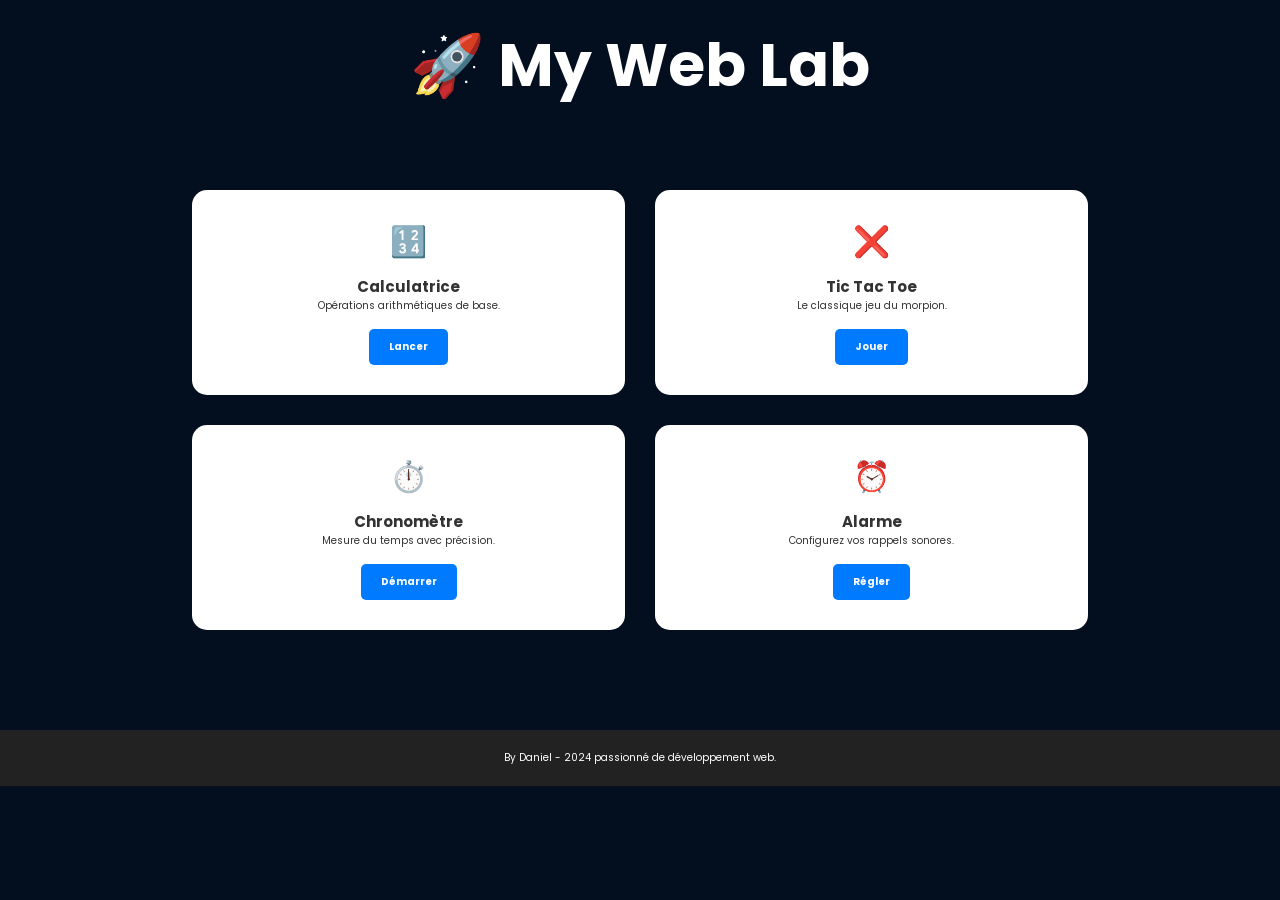
<file: index.html>
<!DOCTYPE html>
<html lang="fr">
<head>
    <meta charset="UTF-8">
    <meta name="viewport" content="width=device-width, initial-scale=1.0">
    <title>Mes Mini-Projets Web</title>
    <link rel="stylesheet" href="style.css">
</head>
<body>
    <header>
        <h1>🚀 My Web Lab</h1>

    </header>

    <main class="grid-container">
        <div class="card">
            <div class="icon">🔢</div>
            <h2>Calculatrice</h2>
            <p>Opérations arithmétiques de base.</p>
            <a href="/calculatrice/index.html" class="btn">Lancer</a>
        </div>

        <div class="card">
            <div class="icon">❌</div>
            <h2>Tic Tac Toe</h2>
            <p>Le classique jeu du morpion.</p>
            <a href="/tic-tac-toe/index.html" class="btn">Jouer</a>
        </div>

        <div class="card">
            <div class="icon">⏱️</div>
            <h2>Chronomètre</h2>
            <p>Mesure du temps avec précision.</p>
            <a href="chronometre/index.html" class="btn">Démarrer</a>
        </div>

        <div class="card">
            <div class="icon">⏰</div>
            <h2>Alarme</h2>
            <p>Configurez vos rappels sonores.</p>
            <a href="alarme/index.html" class="btn">Régler</a>
        </div>
    </main>
    <footer>
        By Daniel - 2024  passionné de développement web.
    </footer>
</body>
</html>
</file>
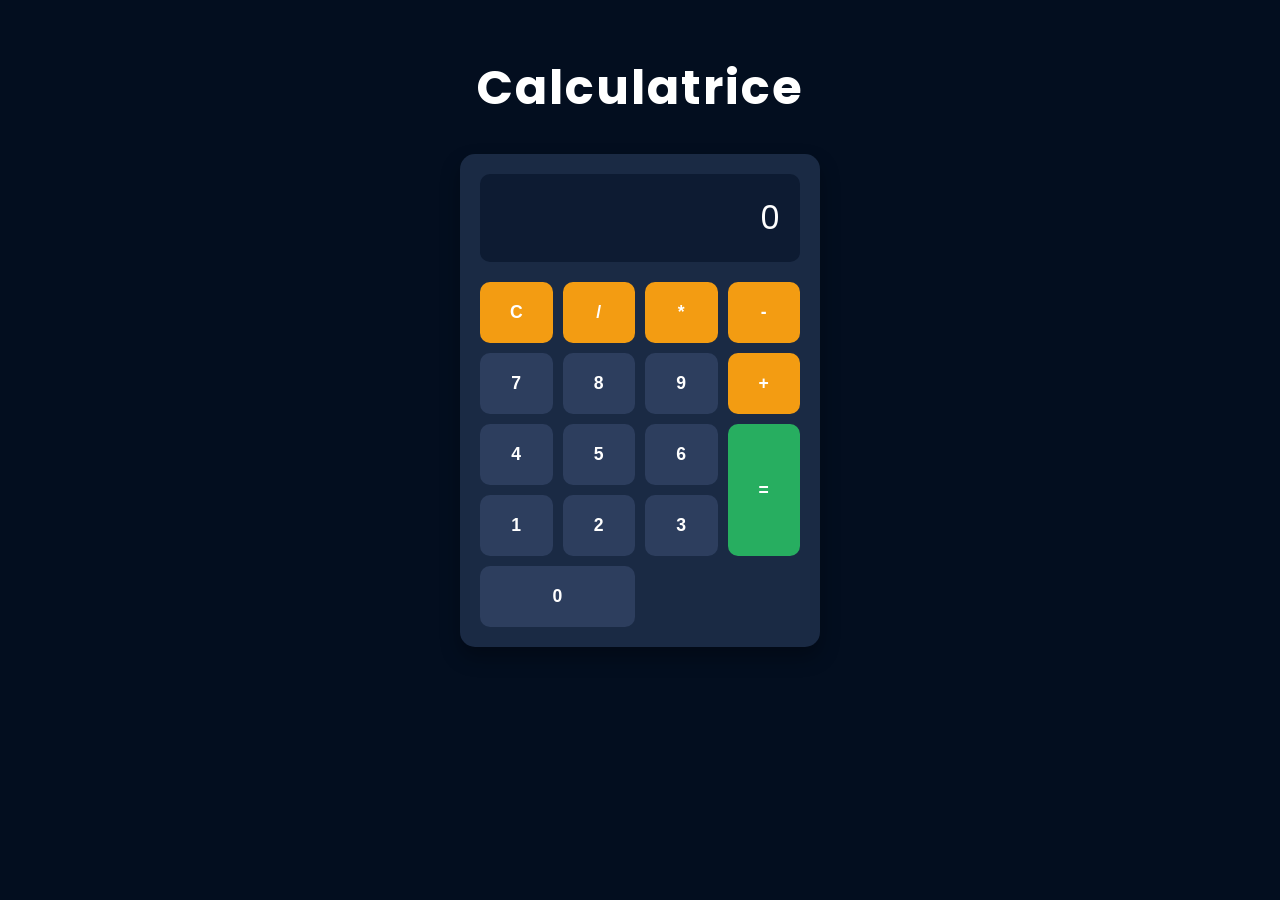
<file: calculatrice/index.html>
<!DOCTYPE html>
<html lang="fr">
<head>
    <meta charset="UTF-8">
    <title>Calculatrice Pro</title>
    <link rel="stylesheet" href="/calculatrice/style.css">
</head>
<body>
    <header>
        <h1>Calculatrice</h1>
    </header>

    <div class="calculator">
        <div class="display" id="display">0</div>
        <div class="buttons" id="buttons">
            <button class="operator" data-value="C">C</button>
            <button class="operator" data-value="/">/</button>
            <button class="operator" data-value="*">*</button>
            <button class="operator" data-value="-">-</button>
            <button data-value="7">7</button>
            <button data-value="8">8</button>
            <button data-value="9">9</button>
            <button class="operator" data-value="+">+</button>
            <button data-value="4">4</button>
            <button data-value="5">5</button>
            <button data-value="6">6</button>
            <button class="equal" data-value="=">=</button>
            <button data-value="1">1</button>
            <button data-value="2">2</button>
            <button data-value="3">3</button>
            <button data-value="0" style="grid-column: span 2;">0</button>
        </div>
    </div>
    <script src="/calculatrice/logique.js"></script>
</body>
</html>
</file>
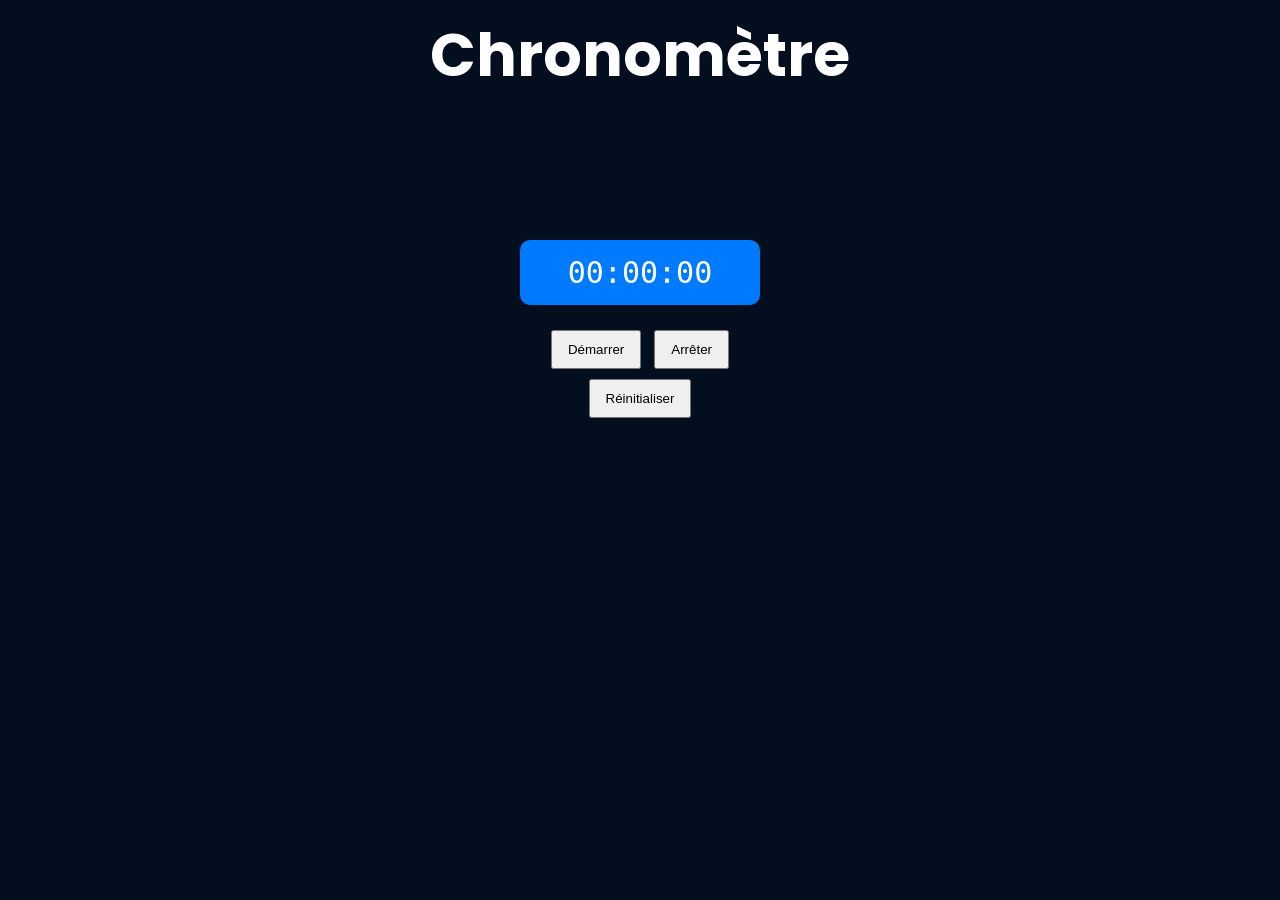
<file: chronometre/index.html>
<!DOCTYPE html>
<html lang="en">
<head>
    <meta charset="UTF-8">
    <meta name="viewport" content="width=device-width, initial-scale=1.0">
    <title>chronometre</title>
    <link rel="stylesheet" href="/chronometre/style.css">
</head>
<body>
    <h1>Chronomètre</h1>
    <div class="chrono-container">
        <div class="display" id="display">00:00:00</div>
        <div class="controls">
            <button onclick="start()">Démarrer</button>
            <button onclick="stop()">Arrêter</button>
            <button onclick="reset()">Réinitialiser</button>
        </div>
    </div>
    
</body>
</html>
</file>
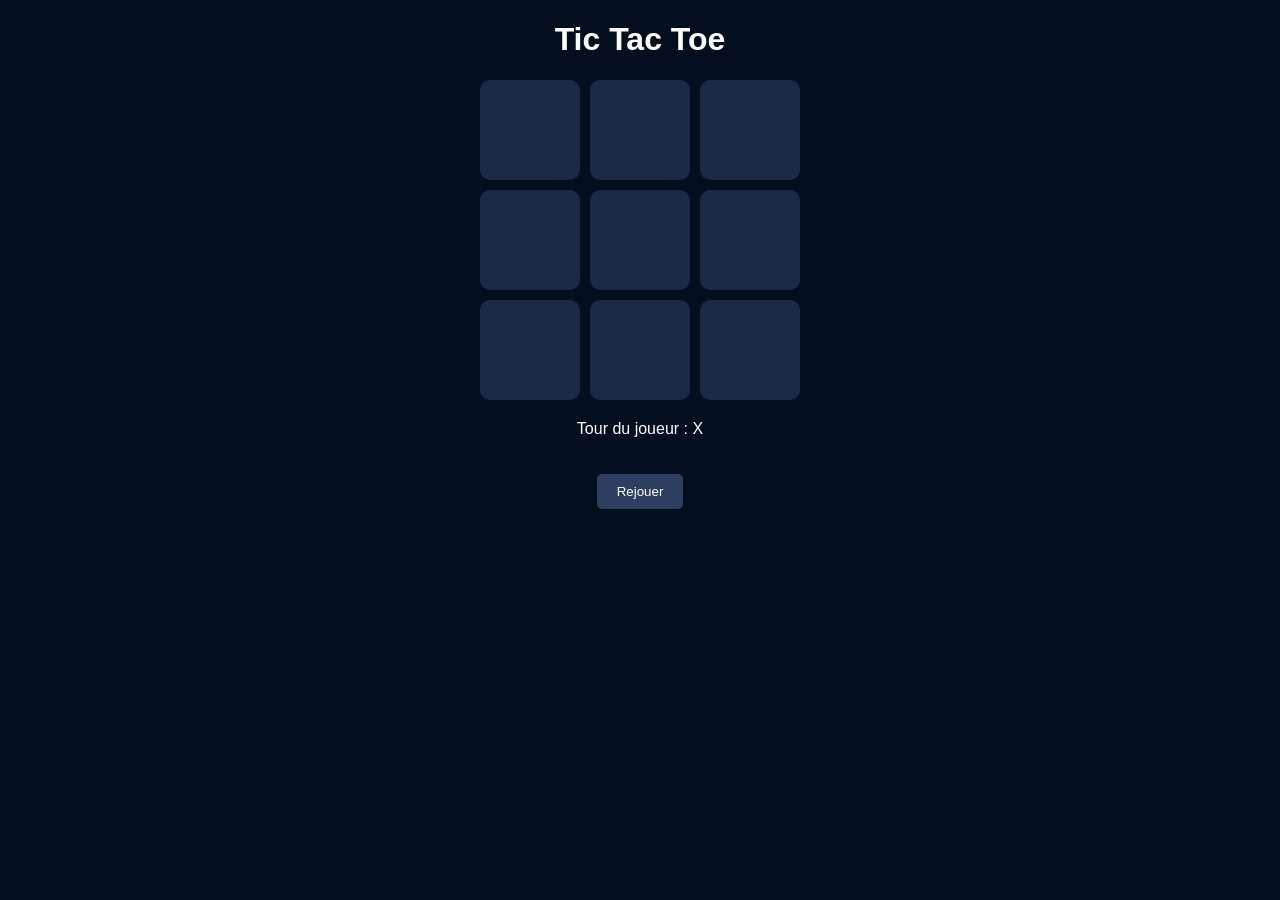
<file: tic-tac-toe/index.html>
<!DOCTYPE html>
<html lang="fr">
<head>
    <meta charset="UTF-8">
    <title>Tic Tac Toe</title>
    <link rel="stylesheet" href="/tic-tac-toe/style.css">
</head>
<body>
    <header>
        <h1>Tic Tac Toe</h1>
    </header>

    <div class="game-container">
        <div class="board" id="board">
            <div class="cell" data-index="0"></div>
            <div class="cell" data-index="1"></div>
            <div class="cell" data-index="2"></div>
            <div class="cell" data-index="3"></div>
            <div class="cell" data-index="4"></div>
            <div class="cell" data-index="5"></div>
            <div class="cell" data-index="6"></div>
            <div class="cell" data-index="7"></div>
            <div class="cell" data-index="8"></div>
        </div>
        <p id="status">Tour du joueur : X</p>
        <button onclick="resetGame()">Rejouer</button>
    </div>
    <script src="/tic-tac-toe/logique.js"></script>
</body>
</html>
</file>
<file: style.css>
@import url('https://fonts.googleapis.com/css2?family=Montserrat:ital,wght@0,100..900;1,100..900&family=Poppins:ital,wght@0,100;0,200;0,300;0,400;0,500;0,600;0,700;0,800;0,900;1,100;1,200;1,300;1,400;1,500;1,600;1,700;1,800;1,900&display=swap');

:root {
    --primary-color: #007bff;
    --secondary-color: #6c757d;
    --background-color: #030e1f;
    --text-color: #333;
    --card-color: #fff;
}
* {
    box-sizing: border-box;
    padding: 0;
    margin: 0;
}
html {
    font-size: 10px;
}
/*HOME PAGE*/

body {
    font-family: 'Poppins', sans-serif;
    background-color: var(--background-color);
    color: var(--text-color);
    margin: 0;
    display: flex;
    gap: 5rem;
    flex-direction: column;
    align-items: center;
}

header {
    text-align: center;
    padding: 20px
}
header h1 {
    font-size: 6rem;
    color: var(--card-color);
    margin-bottom: 10px;
}

.grid-container {
    display: grid;
    grid-template-columns: repeat(2, 1fr); 
    gap: 30px;
    width: 70%;
    margin: 0 auto;  
    padding-bottom: 50px;
}

.card {
    background: var(--card-color);
    padding: 30px;
    border-radius: 15px;
    transition: transform 0.3s ease;
    text-align: center;
}

.card:hover {
    transform: translateY(-10px);
    rotate: 5deg;
    background-color: var(--background-color);
    color: var(--card-color);
    transition: transform 0.3s ease, background-color 0.3s ease, color 0.3s ease;
}

.icon {
    font-size: 3rem;
    margin-bottom: 10px;
}

.btn {
    display: inline-block;
    margin-top: 15px;
    padding: 10px 20px;
    background-color: #007bff;
    color: white;
    text-decoration: none;
    border-radius: 5px;
    font-weight: bold;
}

.btn:hover {
    background-color: #0056b3;
}
footer {
    text-align: center;
    padding: 20px;
    background-color: #222;
    color: #fff;
    width: 100%;
}
</file>
<file: calculatrice/style.css>
@import url('https://fonts.googleapis.com/css2?family=Montserrat:ital,wght@0,100..900;1,100..900&family=Poppins:ital,wght@0,100;0,200;0,300;0,400;0,500;0,600;0,700;0,800;0,900;1,100;1,200;1,300;1,400;1,500;1,600;1,700;1,800;1,900&display=swap');

/* 1. Définition des Variables (Root) */
:root {
    --bg-main: #030e1f;
    --bg-calculator: #1a2a44;
    --bg-display: #0d1b32;
    --bg-button: #2d3e5e;
    --color-operator: #f39c12;
    --color-equal: #27ae60;
    --text-white: #ffffff;
    --border-radius: 15px;
    --font-main: 'Poppins', sans-serif;
}

/* 2. Styles Globaux */
body {
    background-color: var(--bg-main);
    color: var(--text-white);
    font-family: var(--font-main);
    text-align: center;
    margin: 0;
    padding: 20px;
}

header h1 {
    margin-bottom: 30px;
    letter-spacing: 2px;
    font-size: 3rem;
}

/* 3. Structure de la Calculatrice */
.calculator {
    width: 320px;
    margin: 0 auto;
    background: var(--bg-calculator);
    padding: 20px;
    border-radius: var(--border-radius);
    box-shadow: 0 10px 20px rgba(0,0,0,0.3);
}

.display {
    background: var(--bg-display);
    padding: 20px;
    font-size: 2rem;
    margin-bottom: 20px;
    border-radius: 10px;
    text-align: right;
    min-height: 40px;
}

/* 4. Grille des Boutons */
.buttons {
    display: grid;
    grid-template-columns: repeat(4, 1fr);
    gap: 10px;
}

button {
    padding: 20px;
    border: none;
    border-radius: 10px;
    cursor: pointer;
    background: var(--bg-button);
    color: var(--text-white);
    font-weight: bold;
    font-size: 1.1rem;
    transition: transform 0.2s ease, filter 0.2s ease;
}

/* Animation au survol */
button:hover {
    filter: brightness(1.2);
    transform: scale(1.05);
}

/* Couleurs spécifiques */
.operator { 
    background: var(--color-operator); 
}
.equal { 
    background: var(--color-equal); 
    grid-row: span 2; 
}
</file>
<file: chronometre/style.css>
@import url('https://fonts.googleapis.com/css2?family=Montserrat:ital,wght@0,100..900;1,100..900&family=Poppins:ital,wght@0,100;0,200;0,300;0,400;0,500;0,600;0,700;0,800;0,900;1,100;1,200;1,300;1,400;1,500;1,600;1,700;1,800;1,900&display=swap');

:root {
    --primary-color: #007bff;
    --secondary-color: #6c757d;
    --background-color: #030e1f;
    --text-color: #333;
    --card-color: #fff;
}
* {
    box-sizing: border-box;
    padding: 0;
    margin: 0;
}

html {
    font-size: 10px;
}
body {
    font-family: 'Poppins', sans-serif;
    background-color: var(--background-color);
    color: var(--card-color);
    margin: 0;
    display: flex;
    gap: 5rem;
    flex-direction: column;
    align-items: center;
}
h1 {
    font-size: 6rem;
    color: var(--card-color);
    margin: 10px;
}
.chrono-container {
    text-align: center;
    background: var(--background-color);
    padding: 30px;
    border-radius: 15px;
    width: 300px;
    margin: 50px auto;
}

.display {
    font-size: 3rem;
    font-family: monospace;
    margin-bottom: 20px;
    background-color: var(--primary-color);
    padding: 15px;
    border-radius: 10px;
}

.controls button {
    margin: 5px;
    padding: 10px 15px;
    cursor: pointer;
}
</file>
<file: tic-tac-toe/style.css>
:root {
    --bg-main: #030e1f;
    --cell-bg: #1a2a44;
    --text-white: #ffffff;
}

body {
    background-color: var(--bg-main);
    color: var(--text-white);
    text-align: center;
    font-family: sans-serif;
}

.board {
    display: grid;
    grid-template-columns: repeat(3, 100px);
    gap: 10px;
    justify-content: center;
    margin: 20px auto;
}

.cell {
    width: 100px;
    height: 100px;
    background: var(--cell-bg);
    display: flex;
    align-items: center;
    justify-content: center;
    font-size: 3rem;
    font-weight: bold;
    cursor: pointer;
    border-radius: 10px;
}
/* Couleur pour X (Bleu) */
.cell.x {
    color: #3498db; /* Bleu */
}

/* Couleur pour O (Rouge) */
.cell.o {
    color: #e74c3c; /* Rouge */
}

/* Petit style pour le bouton Rejouer */
button {
    margin-top: 20px;
    padding: 10px 20px;
    background: var(--bg-button, #2d3e5e);
    color: white;
    border: none;
    border-radius: 5px;
    cursor: pointer;
}
</file>
